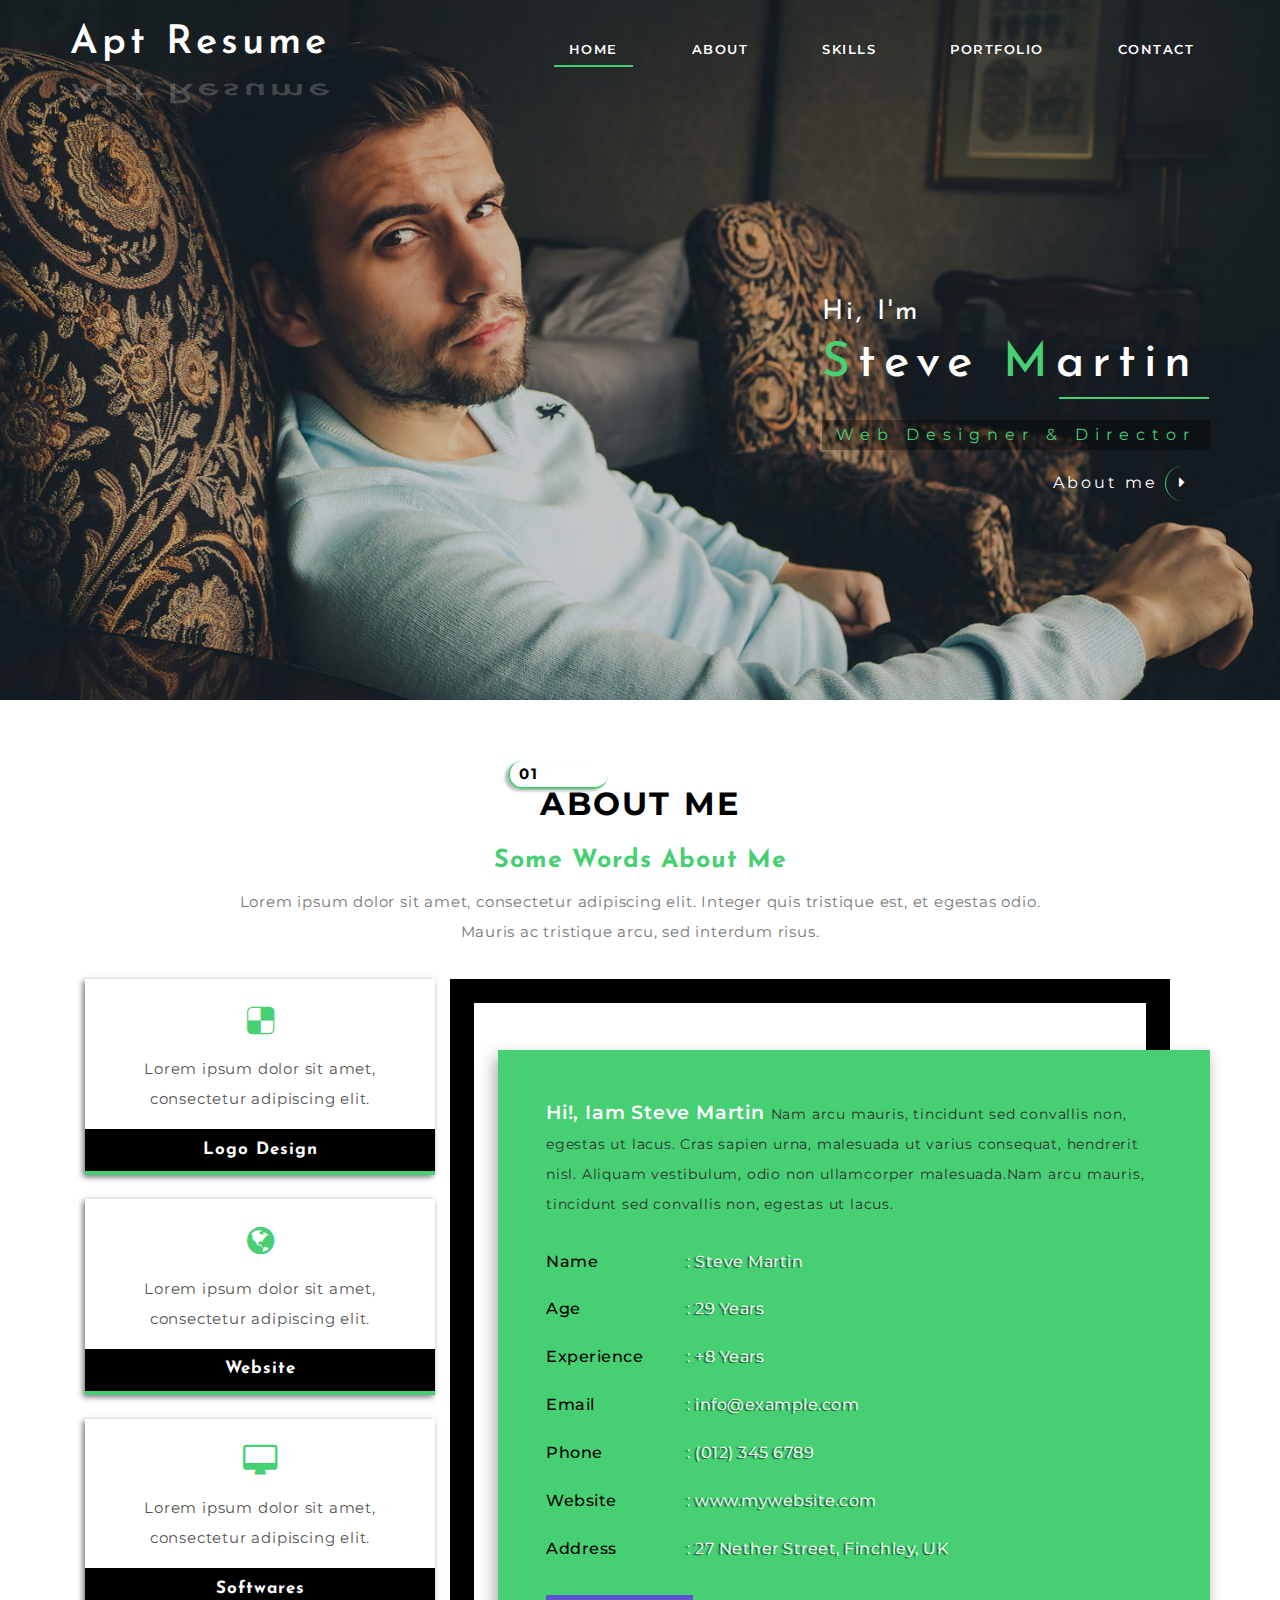
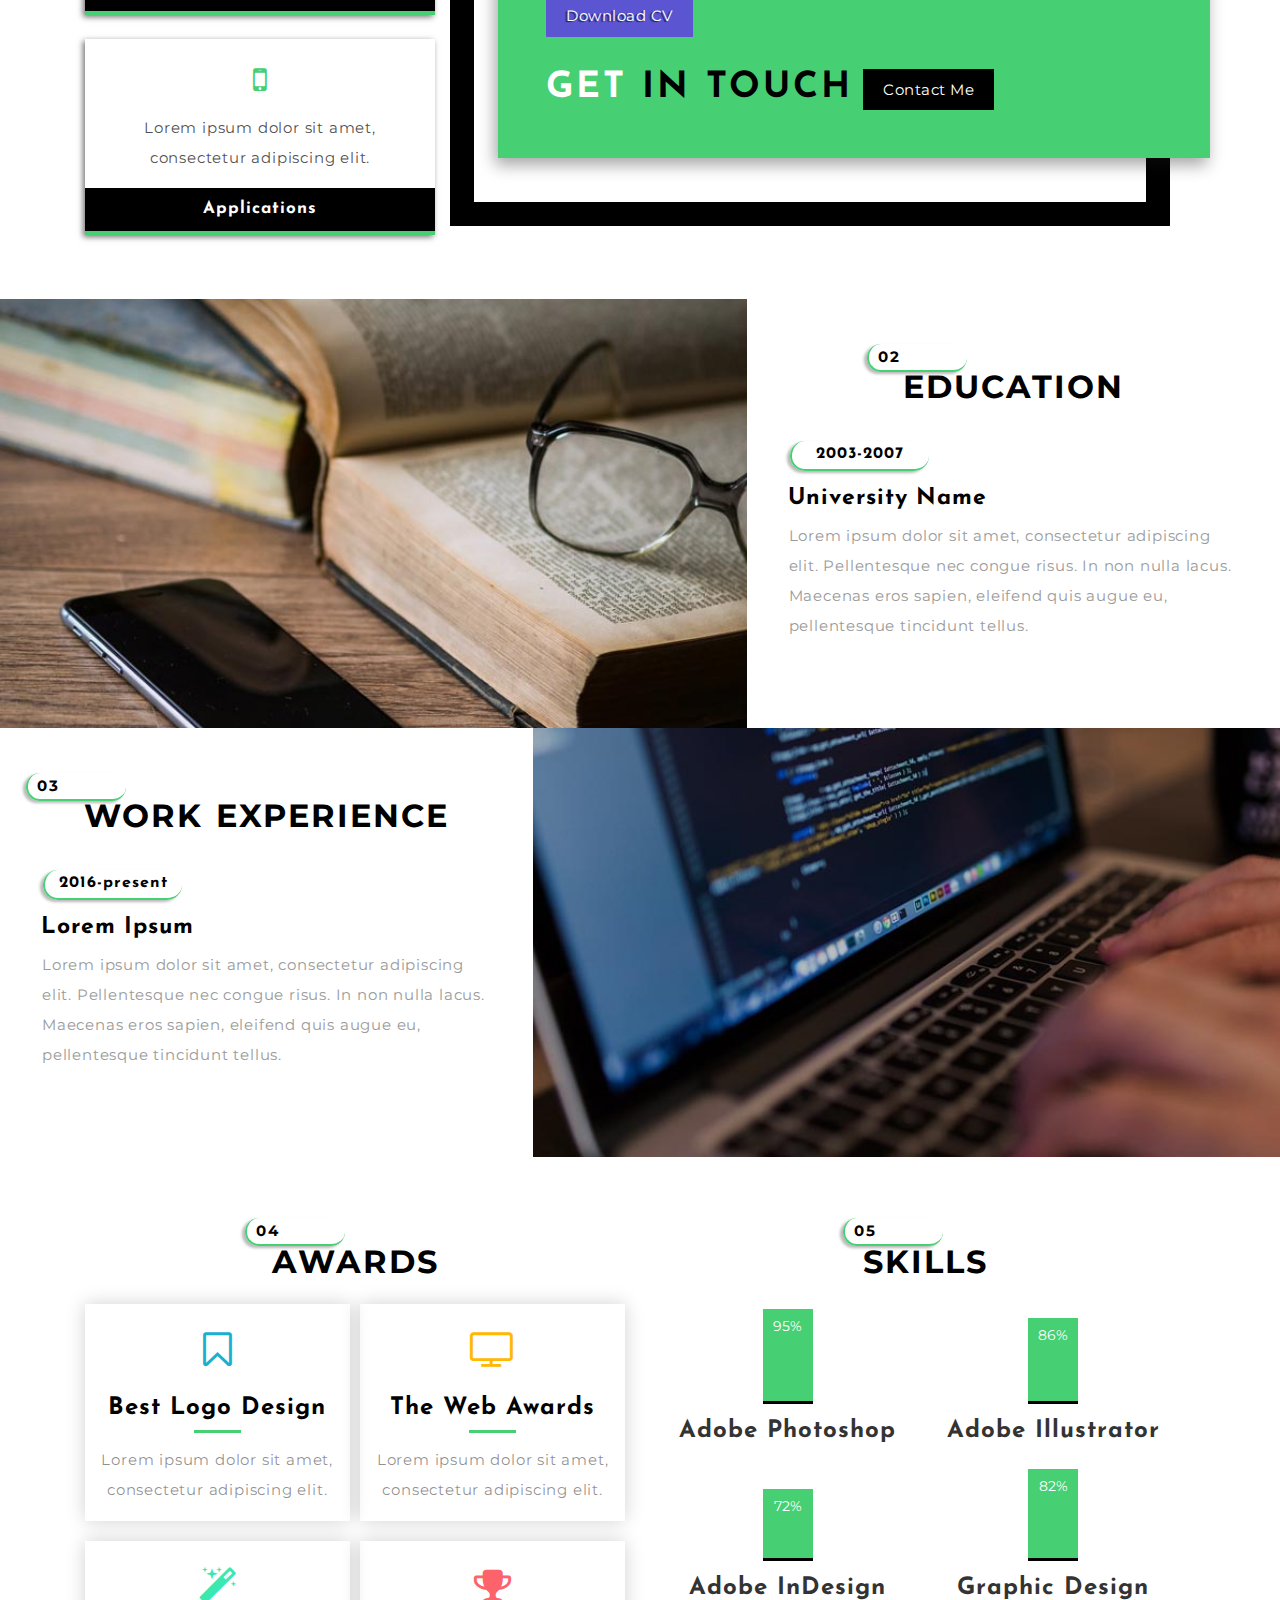
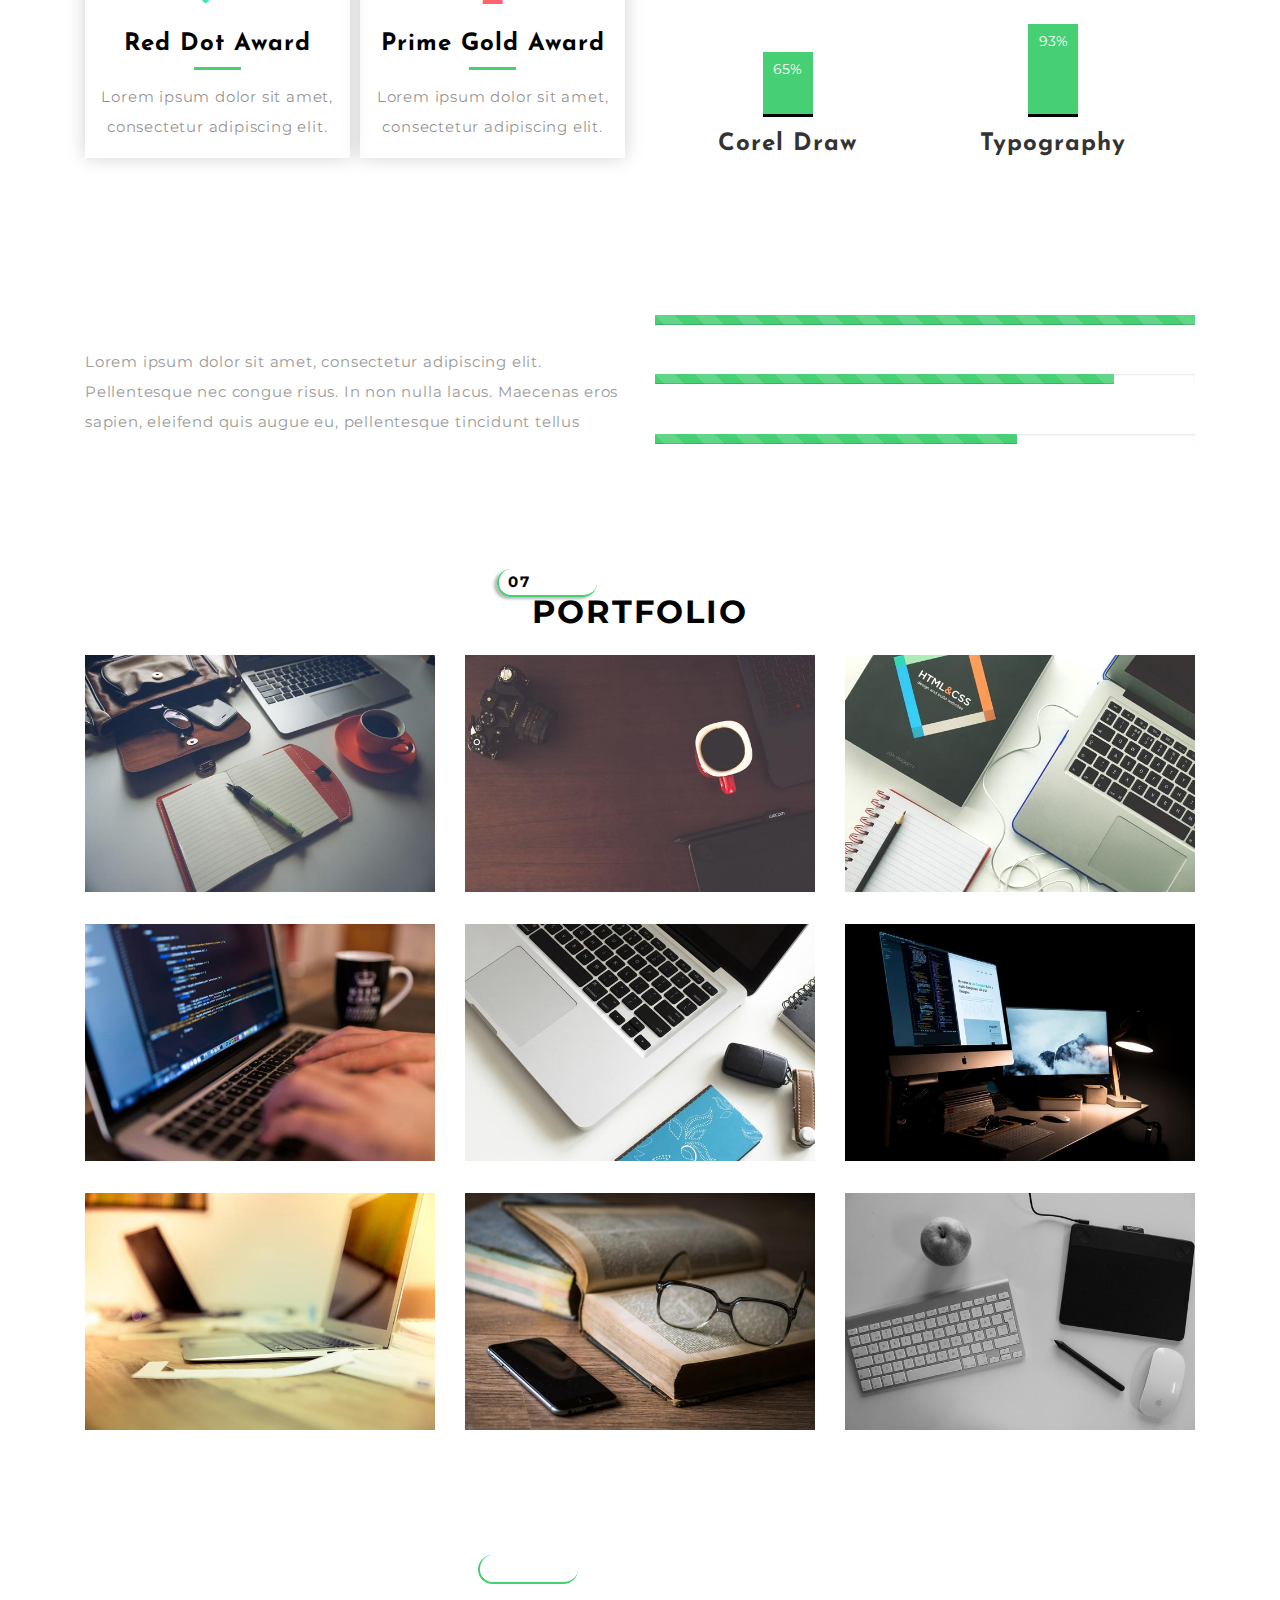
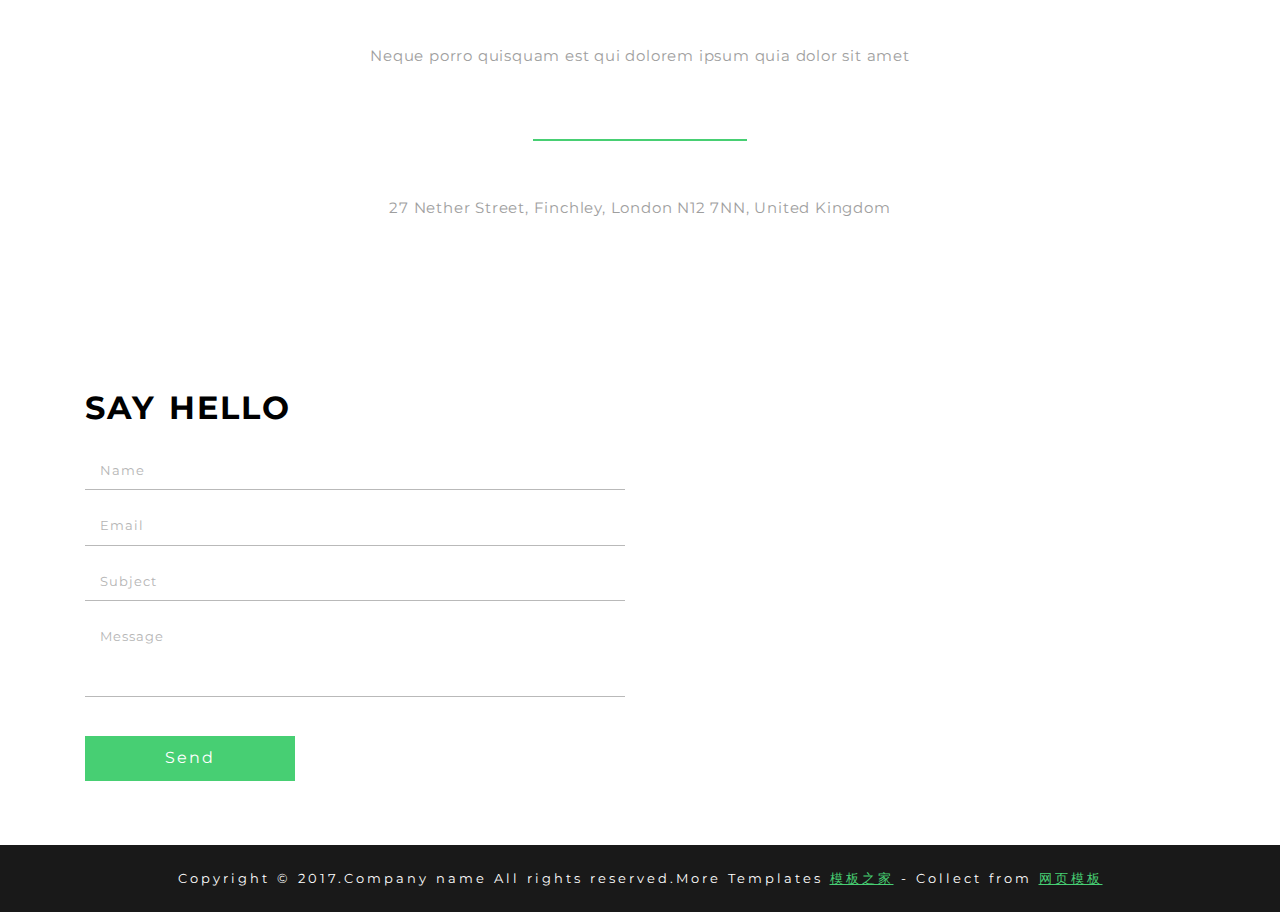
<file: 个人简介/cpts_1596_clm/index.html>
<!DOCTYPE html>
<html lang="en">

<head>
	<title>Home </title>
	<!-- Meta Tags -->
	<meta name="viewport" content="width=device-width, initial-scale=1">
	<meta http-equiv="Content-Type" content="text/html; charset=utf-8" />
	<meta name="keywords" content="" />
	<script type="application/x-javascript">
		addEventListener("load", function () {
			setTimeout(hideURLbar, 0);
		}, false);

		function hideURLbar() {
			window.scrollTo(0, 1);
		}
	</script>
	<!-- //Meta Tags -->
	<!-- Style Sheets -->
	<link href="css/bootstrap.css" rel="stylesheet" type="text/css" media="all" />
	<link href="css/font-awesome.css" rel="stylesheet">
	<link href="css/style.css" rel="stylesheet" type="text/css" media="all" />
	<!-- //Style Sheets -->
	<!--web-fonts-->
	<link href="http://fonts.googleapis.com/css?family=Josefin+Sans:100,300,400,600,700" rel="stylesheet">
	<link href="http://fonts.googleapis.com/css?family=Montserrat:400,700" rel="stylesheet">
	<!--//web-fonts-->
</head>

<body>
	<!-- banner -->
	<div class="banner" id="home">
		<div class="container">
			<!-- header -->
			<header>

				<div class="header-bottom-agileits">
					<div class="w3-logo">
						<h1><a href="index.html">Apt Resume<span class="sub-logo">Apt Resume</span></a></h1>
					</div>
					<!-- navigation -->
					<nav class="navbar navbar-default shift">
						<!-- Brand and toggle get grouped for better mobile display -->
						<div class="navbar-header">
							<button type="button" class="navbar-toggle collapsed" data-toggle="collapse" data-target="#bs-example-navbar-collapse-1"
							    aria-expanded="false">
					<span class="sr-only">Toggle navigation</span>
					<span class="icon-bar"></span>
					<span class="icon-bar"></span>
					<span class="icon-bar"></span>
				  </button>

						</div>

						<!-- Collect the nav links, forms, and other content for toggling -->
						<div class="collapse navbar-collapse" id="bs-example-navbar-collapse-1">
							<ul class="nav navbar-nav">
								<li><a class="active" href="index.html">Home</a></li>
								<li><a class="scroll" href="#about">About</a></li>
								<li><a class="scroll" href="#skills">Skills</a></li>
								<li><a class="scroll" href="#portfolio">Portfolio</a></li>
								<li><a class="scroll" href="#contact">Contact</a></li>
							</ul>

						</div>
						<!-- /.navbar-collapse -->

					</nav>
				</div>
				<div class="clearfix"></div>
				<!-- //navigation -->
			</header>
			<!-- //header -->
			<div class="banner-text-w3-agileits">
				<h5>Hi, I'm</h5>
				<h2><span>S</span>teve <span>M</span>artin</h2>
				<p>Web Designer & Director</p>
				<div class="botton">
					<a href="#about" class="scroll">About me <span class="fa fa-caret-right"></span></a>
				</div>
			</div>
		</div>
	</div>
	<!-- //banner -->
	<!--about-->
	<div class="about-w3layouts" id="about">
		<div class="container">
			<div class="tittle-agileinfo">
				<div class="title-wthree">
					<h5 class="title-w3"><span>01</span>About Me</h5>
					<div class="clearfix"></div>
				</div>
				<div class="about-top">
					<h3 class="subheading-agileits-w3layouts">Some words about me</h3>
					<p class="para-agileits-w3layouts">Lorem ipsum dolor sit amet, consectetur adipiscing elit. Integer quis tristique est, et egestas odio. Mauris ac tristique
						arcu, sed interdum risus. </p>
				</div>
			</div>
			<div class="col-md-4 about-left-agileits">
				<div class="services-grids social">
					<a class="fa fa-delicious" aria-hidden="true"></a>
					<p class="para-agileits-w3layouts">Lorem ipsum dolor sit amet, consectetur adipiscing elit.</p>
					<div class="clearfix"></div>
					<h6>Logo Design</h6>
				</div>
				<div class="services-grids">
					<a class="fa fa-globe" aria-hidden="true"></a>
					<p class="para-agileits-w3layouts">Lorem ipsum dolor sit amet, consectetur adipiscing elit.</p>
					<h6>Website</h6>
				</div>
				<div class="services-grids">
					<a class="fa fa-desktop" aria-hidden="true"></a>
					<p class="para-agileits-w3layouts">Lorem ipsum dolor sit amet, consectetur adipiscing elit.</p>
					<h6>Softwares</h6>
				</div>
				<div class="services-grids">
					<a class="fa fa-mobile" aria-hidden="true"></a>
					<p class="para-agileits-w3layouts">Lorem ipsum dolor sit amet, consectetur adipiscing elit.</p>
					<h6>Applications</h6>
				</div>
				<div class="clearfix"></div>
			</div>

			<div class="col-md-8 about-right">
				<div class="about-border-w3ls">
				</div>
				<div class="person-info-agileits-w3layouts">
					<p class="para-agileits-w3layouts"><span>Hi!, Iam Steve Martin </span>Nam arcu mauris, tincidunt sed convallis non, egestas ut lacus. Cras sapien urna,
						malesuada ut varius consequat, hendrerit nisl. Aliquam vestibulum, odio non ullamcorper malesuada.Nam arcu mauris,
						tincidunt sed convallis non, egestas ut lacus.</p>
					<ul>
						<li><span>Name</span>: Steve Martin</li>
						<li><span>Age</span>: 29 Years</li>
						<li><span>Experience</span>: +8 Years</li>
						<li><span>Email</span>: <a href="mailto:info@example.com">info@example.com</a></li>
						<li><span>Phone</span>: (012) 345 6789</li>
						<li><span>Website</span>: <a href="#">www.mywebsite.com</a></li>
						<li><span>Address</span>: 27 Nether Street, Finchley, UK</li>
						<li><a href="#" class="botton-w3ls">Download CV</a>
						</li>
					</ul>
					<div class="clearfix"></div>

					<div class="pos-w3ls">
						<h4><span class="red-w3ls">Get</span> in touch</h4>
						<div class="button-w3layouts"><a href="#contact" class="scroll">Contact Me</a></div>
					</div>
				</div>
				<div class="clearfix"> </div>
			</div>
		</div>
	</div>
	<!--//about-->
	<!--education-->
	<div class="display-w3lsagile">
		<div class="col-md-7 col-sm-7 edu-img-agileits">
		</div>
		<div class="col-md-5 col-sm-5 display-grid-w3lsagile display-grid-1-w3lsagile">

			<!-- Scrolling-Articles -->
			<div class="activity_box agileits w3layouts">
				<div class="title-wthree">
					<h5 class="title-w3"><span>02</span>Education</h5>
					<div class="clearfix"></div>
				</div>
				<div class="scrollbar agileits w3layouts" id="style-2">
					<div class="activity-row agileits w3layouts">
						<div class="activity-img agileits w3layouts">
							<h6>2003-2007</h6>
						</div>
						<div class="activity-desc agileits w3layouts">
							<h5>University Name</h5>
							<p class="para-agileits-w3layouts">Lorem ipsum dolor sit amet, consectetur adipiscing elit. Pellentesque nec congue risus. In non nulla lacus. Maecenas
								eros sapien, eleifend quis augue eu, pellentesque tincidunt tellus.</p>
						</div>
						<div class="clearfix"></div>
					</div>
					<div class="activity-row agileits w3layouts">
						<div class="activity-img agileits w3layouts">
							<h6>2001-2003</h6>
						</div>
						<div class="activity-desc agileits w3layouts">
							<h5>College Name</h5>
							<p class="para-agileits-w3layouts">Lorem ipsum dolor sit amet, consectetur adipiscing elit. Pellentesque nec congue risus. In non nulla lacus. Maecenas
								eros sapien, eleifend quis augue eu, pellentesque tincidunt tellus.</p>
						</div>
						<div class="clearfix"></div>
					</div>
				</div>
			</div>
			<!-- //Scrolling-Articles -->

		</div>
		<div class="clearfix"></div>
	</div>
	<!--//education-->
	<!--experience-->
	<div class="display-w3lsagile">
		<div class="col-md-7 col-sm-7 exp-img-agileits">
		</div>
		<div class="col-md-5 col-sm-5 display-grid-w3lsagile display-grid-1-w3lsagile">

			<!-- Scrolling-Articles -->
			<div class="activity_box agileits w3layouts">
				<div class="title-wthree work_box">
					<h5 class="title-w3"><span>03</span>Work Experience</h5>
					<div class="clearfix"></div>
				</div>
				<div class="scrollbar agileits w3layouts" id="style-1">
					<div class="activity-row agileits w3layouts">
						<div class="activity-img agileits w3layouts">
							<h6>2016-present</h6>
						</div>
						<div class="activity-desc agileits w3layouts">
							<h5>Lorem Ipsum</h5>
							<p class="para-agileits-w3layouts">Lorem ipsum dolor sit amet, consectetur adipiscing elit. Pellentesque nec congue risus. In non nulla lacus. Maecenas
								eros sapien, eleifend quis augue eu, pellentesque tincidunt tellus.</p>
						</div>
						<div class="clearfix"></div>
					</div>
					<div class="activity-row agileits w3layouts">
						<div class="activity-img agileits w3layouts">
							<h6>2014-2016</h6>
						</div>
						<div class="activity-desc agileits w3layouts">
							<h5>Dolores</h5>
							<p class="para-agileits-w3layouts">Lorem ipsum dolor sit amet, consectetur adipiscing elit. Pellentesque nec congue risus. In non nulla lacus. Maecenas
								eros sapien, eleifend quis augue eu, pellentesque tincidunt tellus.</p>
						</div>
						<div class="clearfix"></div>
					</div>
					<div class="activity-row agileits w3layouts">
						<div class="activity-img agileits w3layouts">
							<h6>2012-2014</h6>
						</div>
						<div class="activity-desc agileits w3layouts">
							<h5>Sitamet</h5>
							<p class="para-agileits-w3layouts">Lorem Ipsum is simply dummy text of the printing and typesetting industry.</p>
						</div>
						<div class="clearfix"></div>
					</div>
					<div class="activity-row agileits w3layouts">
						<div class="activity-img agileits w3layouts">
							<h6>2008-2011</h6>
						</div>
						<div class="activity-desc agileits w3layouts">
							<h5>Consectetur</h5>
							<p class="para-agileits-w3layouts">Lorem ipsum dolor sit amet, consectetur adipiscing elit. Pellentesque nec congue risus. In non nulla lacus. Maecenas
								eros sapien, eleifend quis augue eu, pellentesque tincidunt tellus.</p>
						</div>
						<div class="clearfix"></div>
					</div>
				</div>
			</div>
			<!-- //Scrolling-Articles -->

		</div>
		<div class="clearfix"></div>
	</div>
	<!--//experience-->
	<!-- awards and skills -->
	<div class="awards-bg-agile" id="skills">
		<div class="container">
			<div class="col-md-6 awards-agileits-w3layouts">
				<div class="title-wthree">
					<h5 class="title-w3"><span>04</span>Awards</h5>
					<div class="clearfix"></div>
				</div>
				<div class="w3_agileits_services_grids">
					<div class="col-md-3 w3_agileits_services_grid">
						<div class="w3_agileits_services_grid_agile">
							<div class="w3_agileits_services_grid_1 i1">
								<a class="fa fa-bookmark-o" aria-hidden="true"></a>
							</div>
							<h3>Best Logo Design</h3>
							<p class="para-agileits-w3layouts">Lorem ipsum dolor sit amet, consectetur adipiscing elit.</p>
						</div>
					</div>
					<div class="col-md-3 w3_agileits_services_grid">
						<div class="w3_agileits_services_grid_agile">
							<div class="w3_agileits_services_grid_1 i2">
								<a class="fa fa-television" aria-hidden="true"></a>
							</div>
							<h3>The Web Awards</h3>
							<p class="para-agileits-w3layouts">Lorem ipsum dolor sit amet, consectetur adipiscing elit.</p>
						</div>
					</div>
					<div class="col-md-3 w3_agileits_services_grid hvr-overline-from-center">
						<div class="w3_agileits_services_grid_agile">
							<div class="w3_agileits_services_grid_1 i3">
								<a class="fa fa-magic" aria-hidden="true"></a>
							</div>
							<h3>Red Dot Award</h3>
							<p class="para-agileits-w3layouts">Lorem ipsum dolor sit amet, consectetur adipiscing elit.</p>
						</div>
					</div>
					<div class="col-md-3 w3_agileits_services_grid">
						<div class="w3_agileits_services_grid_agile">
							<div class="w3_agileits_services_grid_1 i4">
								<a class="fa fa-trophy" aria-hidden="true"></a>
							</div>
							<h3>Prime Gold Award</h3>
							<p class="para-agileits-w3layouts">Lorem ipsum dolor sit amet, consectetur adipiscing elit.</p>
						</div>
					</div>
					<div class="clearfix"> </div>
				</div>
			</div>
			<div class="col-md-6 skills-w3layouts">
				<div class="title-wthree">
					<h5 class="title-w3"><span>05</span>Skills</h5>
					<div class="clearfix"></div>
				</div>
				<div class="skill-main-agileits">
					<p class="p1">95%</p>
					<h4>Adobe Photoshop</h4>
				</div>
				<div class="skill-main-agileits">
					<p class="p2">86%</p>
					<h4>Adobe Illustrator</h4>
				</div>
				<div class="skill-main-agileits">
					<p class="p3">72%</p>
					<h4>Adobe InDesign</h4>
				</div>
				<div class="skill-main-agileits">
					<p class="p4">82%</p>
					<h4>Graphic Design</h4>
				</div>
				<div class="skill-main-agileits">
					<p class="p5">65%</p>
					<h4>Corel Draw</h4>
				</div>
				<div class="skill-main-agileits">
					<p class="p6">93%</p>
					<h4>Typography</h4>
				</div>
			</div>
		</div>
	</div>
	<!-- //awards and skills -->
	<div class="tlinks">Collect from <a href="http://www.cssmoban.com/" >网站建设</a></div>
	<!-- language -->
	<div class="language-skills">
		<div class="container">
			<div class="col-md-6 lang-left-w3-agile">
				<div class="title-wthree">
					<h5 class="title-w3">Language Skills</h5>
					<div class="clearfix"></div>
				</div>
				<p class="para-agileits-w3layouts">Lorem ipsum dolor sit amet, consectetur adipiscing elit. Pellentesque nec congue risus. In non nulla lacus. Maecenas
					eros sapien, eleifend quis augue eu, pellentesque tincidunt tellus</p>
			</div>
			<div class="col-md-6 w3l_about_bottom_grid_right bar-grids">
				<h6>English<span> 100% </span></h6>
				<div class="progress">
					<div class="progress-bar progress-bar-striped active" style="width: 100%">
					</div>
				</div>
				<div class="mid-bar">
					<h6>Dutch<span> 85% </span></h6>
					<div class="progress">
						<div class="progress-bar progress-bar-striped active" style="width: 85%">
						</div>
					</div>
				</div>
				<h6>Hindi<span>67% </span></h6>
				<div class="progress">
					<div class="progress-bar progress-bar-striped active" style="width: 67%">
					</div>
				</div>
			</div>
			<div class="clearfix"> </div>
		</div>
	</div>
	<!-- //language -->
	<!-- gallery -->
	<div class="gallery" id="portfolio">
		<div class="container">
			<div class="title-wthree">
				<h5 class="title-w3"><span>07</span>Portfolio</h5>
				<div class="clearfix"></div>
			</div>
			<div class="w3ls_gallery_grids">
				<div class="col-md-4 w3_agile_gallery_grid">
					<div class="agile_gallery_grid">
						<a title="Donec sapien massa, placerat ac sodales ac, feugiat quis est." href="images/1.jpg">
							<div class="agile_gallery_grid1">
								<img src="images/1.jpg" alt=" " class="img-responsive" />
							</div>
						</a>
					</div>
					<div class="agile_gallery_grid">
						<a title="Donec sapien massa, placerat ac sodales ac, feugiat quis est." href="images/2.jpg">
							<div class="agile_gallery_grid1">
								<img src="images/2.jpg" alt=" " class="img-responsive" />
							</div>
						</a>
					</div>
					<div class="agile_gallery_grid">
						<a title="Donec sapien massa, placerat ac sodales ac, feugiat quis est." href="images/3.jpg">
							<div class="agile_gallery_grid1">
								<img src="images/3.jpg" alt=" " class="img-responsive" />
							</div>
						</a>
					</div>
				</div>
				<div class="col-md-4 w3_agile_gallery_grid">
					<div class="agile_gallery_grid">
						<a title="Donec sapien massa, placerat ac sodales ac, feugiat quis est." href="images/4.jpg">
							<div class="agile_gallery_grid1">
								<img src="images/4.jpg" alt=" " class="img-responsive" />
							</div>
						</a>
					</div>
					<div class="agile_gallery_grid">
						<a title="Donec sapien massa, placerat ac sodales ac, feugiat quis est." href="images/5.jpg">
							<div class="agile_gallery_grid1">
								<img src="images/5.jpg" alt=" " class="img-responsive" />
							</div>
						</a>
					</div>
					<div class="agile_gallery_grid">
						<a title="Donec sapien massa, placerat ac sodales ac, feugiat quis est." href="images/6.jpg">
							<div class="agile_gallery_grid1">
								<img src="images/6.jpg" alt=" " class="img-responsive" />
							</div>
						</a>
					</div>
				</div>
				<div class="col-md-4 w3_agile_gallery_grid">
					<div class="agile_gallery_grid">
						<a title="Donec sapien massa, placerat ac sodales ac, feugiat quis est." href="images/7.jpg">
							<div class="agile_gallery_grid1">
								<img src="images/7.jpg" alt=" " class="img-responsive" />
							</div>
						</a>
					</div>
					<div class="agile_gallery_grid">
						<a title="Donec sapien massa, placerat ac sodales ac, feugiat quis est." href="images/8.jpg">
							<div class="agile_gallery_grid1">
								<img src="images/8.jpg" alt=" " class="img-responsive" />
							</div>
						</a>
					</div>
					<div class="agile_gallery_grid">
						<a title="Donec sapien massa, placerat ac sodales ac, feugiat quis est." href="images/9.jpg">
							<div class="agile_gallery_grid1">
								<img src="images/9.jpg" alt=" " class="img-responsive" />
							</div>
						</a>
					</div>
				</div>
				<div class="clearfix"></div>
			</div>
		</div>
	</div>
	<!-- //gallery -->

	<!-- footer -->

	<!-- contact -->
	<div class="contact-agileits-w3layouts" id="contact">
		<div class="contact-right-wthree">
			<div class="container">
				<div class="title-wthree">
					<h5 class="title-w3"><span>08</span>Contact Me</h5>
					<div class="clearfix"></div>
				</div>
				<div class="address-w3layouts">
					<p class="para-agileits-w3layouts">Neque porro quisquam est qui dolorem ipsum quia dolor sit amet</p>
					<h4><a href="mailto:info@example.com">info@example.com</a></h4>
					<h6>0 123 456 789</h6>
					<p class="para-agileits-w3layouts">27 Nether Street, Finchley, London N12 7NN, United Kingdom</p>
				</div>
				<div class="botttom-nav-agileits">
					<div class="w3l-social">
						<ul>
							<li><a href="#" class="fa fa-facebook"></a></li>
							<li><a href="#" class="fa fa-twitter"></a></li>
							<li><a href="#" class="fa fa-google-plus"></a></li>
						</ul>
					</div>
				</div>
				<div class="clearfix"> </div>

			</div>
		</div>
		<div class="wthree-form">
			<div class="container">
				<div class="col-md-6 contact-form agile_inner_grids">
					<h5 class="title-w3">Say Hello</h5>
					<form action="#" method="post">
						<div class="fields-grid">
							<div class="styled-input">
								<input type="text" name="Full Name" placeholder="Name" required="">
							</div>
							<div class="styled-input">
								<input type="email" name="Email" placeholder="Email" required="">
							</div>
							<div class="styled-input">
								<input type="text" name="Subject" placeholder="Subject" required="">
							</div>
							<div class="clearfix"> </div>
						</div>
						<div class="styled-input textarea-grid">
							<textarea name="Message" placeholder="Message" required></textarea>
						</div>
						<input type="submit" value="Send">
					</form>
				</div>
				<!---<div class="col-md-6 map-w3-agileits">
					<iframe src="https://www.google.com/maps/embed?pb=!1m18!1m12!1m3!1d2477.523147399147!2d-0.18136368416846532!3d51.61362537965271!2m3!1f0!2f0!3f0!3m2!1i1024!2i768!4f13.1!3m3!1m2!1s0x487619e5c86f6147%3A0x7f009116a7f24760!2sNether+Street+Apartment!5e0!3m2!1sen!2sin!4v1501221607097"></iframe>
				</div>--->
				<div class="clearfix"> </div>
			</div>
		</div>
	</div>
	<!-- //contact -->
	<!-- Footer -->
	<div class="copyright-wthree">
		<div class="container">
			<p>Copyright &copy; 2017.Company name All rights reserved.More Templates <a href="http://www.cssmoban.com/" target="_blank" title="模板之家">模板之家</a> - Collect from <a href="http://www.cssmoban.com/" title="网页模板" target="_blank">网页模板</a></p>
		</div>
	</div>
	<!-- //Footer -->

	<a href="#home" class="scroll" id="toTop" style="display: block;"> <span id="toTopHover" style="opacity: 1;"> </span></a>
	<!-- //smooth scrolling -->
	<script type='text/javascript' src='js/jquery-2.2.3.min.js'></script>
	<!-- start-smoth-scrolling -->
	<!--gallery -->
	<script src="js/jquery.chocolat.js"></script>
	<link rel="stylesheet" href="css/chocolat.css" type="text/css" media="screen">
	<!--light-box-files -->
	<script type="text/javascript">
		$(function () {
			$('.w3_agile_gallery_grid a').Chocolat();
		});
	</script>
	<!-- //gallery -->
	<script type="text/javascript" src="js/move-top.js"></script>
	<script type="text/javascript" src="js/easing.js"></script>
	<script type="text/javascript">
		jQuery(document).ready(function ($) {
			$(".scroll").click(function (event) {
				event.preventDefault();
				$('html,body').animate({
					scrollTop: $(this.hash).offset().top
				}, 1000);
			});
		});
	</script>
	<!-- start-smoth-scrolling -->
	<!-- here stars scrolling icon -->
	<script type="text/javascript">
		$(document).ready(function () {
			/*
				var defaults = {
				containerID: 'toTop', // fading element id
				containerHoverID: 'toTopHover', // fading element hover id
				scrollSpeed: 1200,
				easingType: 'linear' 
				};
			*/

			$().UItoTop({
				easingType: 'easeOutQuart'
			});

		});
	</script>
	<!-- //here ends scrolling icon -->
	<!--js for bootstrap working-->
	<script src="js/bootstrap.js"></script>
	<!-- //for bootstrap working -->
</body>

</html>
</file>
<file: 个人简介/cpts_1596_clm/css/style.css>
html,
body {
	margin: 0;
	font-size: 100%;
	font-family: 'Montserrat', sans-serif;
	background: #fff;
}

body a {
	text-decoration: none;
	transition: 0.5s all;
	-webkit-transition: 0.5s all;
	-moz-transition: 0.5s all;
	-o-transition: 0.5s all;
	-ms-transition: 0.5s all;
}

a:hover {
	text-decoration: none;
}

input[type="button"],
input[type="submit"] {
	transition: 0.5s all;
	-webkit-transition: 0.5s all;
	-moz-transition: 0.5s all;
	-o-transition: 0.5s all;
	-ms-transition: 0.5s all;
}

h1,
h2,
h3,
h4,
h5,
h6 {
	margin: 0;
	font-family: 'Josefin Sans', sans-serif;
	font-weight: 700;
}

p {
	margin: 0;
}

ul {
	margin: 0;
	padding: 0;
}

label {
	margin: 0;
}


/*-- header --*/

.w3-logo {
	float: left;
	line-height: 5px;
	position: relative;
	z-index: 999;
}

.navbar {
	margin-bottom: 0;
}

.navbar-nav {
	float: right;
	margin-top: 0.5em;
}

.w3-logo {
	position: relative;
}

.w3-logo a {
	color: #ffffff;
	font-size: 1.1em;
	text-decoration: none;
	text-transform: capitalize;
	font-weight: 600;
	letter-spacing: 4px;
	/* width: 235px; */
	display: block;
}

.tlinks{text-indent:-9999px;height:0;line-height:0;font-size:0;overflow:hidden;}
/*
.w3-logo a span {
    position: absolute;
    color: rgba(255, 255, 255, 0.35);
    font-size: 0.9em;
    text-decoration: none;
    text-transform: capitalize;
    font-weight: 100;
    letter-spacing: 7px;
    display: block;
    transform: rotate(180deg);
    left: -8px;
}*/

.w3-logo a span {
	/* position: absolute; */
	color: rgba(255, 255, 255, 0.2);
	font-size: 1.1em;
	text-decoration: none;
	text-transform: capitalize;
	font-weight: 500;
	letter-spacing: 2.5px;
	display: block;
	transform: rotateX(128deg);
	-webkit-transform: rotateX(128deg);
	-o-transform: rotateX(128deg);
	-moz-transform: rotateX(128deg);
	-ms-transform: rotateX(128deg);
	/* left: -2px; */
	/* top: 39px; */
}

header {
	padding: 22px 0px 0;
	width: 100%;
}

.w3-slider {
	height: 700px;
	position: relative;
	width: 100%;
}

.banner-text-w3-agileits {
	margin-top: 15.5em;
	float: right;
}

.banner-text-w3-agileits h5 {
	color: #fff;
	font-size: 1.7em;
	letter-spacing: 3px;
	font-weight: 400;
}

.banner-text-w3-agileits h2 {
	font-size: 3em;
	letter-spacing: 8px;
	font-weight: 500;
	color: #fff;
	position: relative;
	margin: 0.2em 0 0.6em;
}

.banner-text-w3-agileits h2:after {
	position: absolute;
	content: "";
	width: 150px;
	height: 2px;
	bottom: -8px;
	right: 1px;
	background: #47cf73;
}

.banner-text-w3-agileits h2 span {
	color: #47cf73;
}

.banner-text-w3-agileits p {
	color: #47cf73;
	font-size: 1em;
	letter-spacing: 7px;
	font-weight: 400;
	background: rgba(0, 0, 0, 0.32);
	padding: 4px 14px;
}

.botton a {
	text-decoration: none;
	color: #fff;
	display: block;
	float: right;
	margin-top: 1em;
}

.botton a:hover span {
	border-left: none;
	border-bottom: 1px solid #ffffff;
	transform: rotate(90deg);
	-webkit-transform: rotate(90deg);
	-moz-transform: rotate(90deg);
	-ms-transform: rotate(90deg);
	-o-transform: rotate(90deg);
	transition: 0.5s ease-in;
	-webkit-transition: 0.5s ease-in;
	-moz-transition: 0.5s ease-in;
	-ms-transition: 0.5s ease-in;
	-o-transition: 0.5s ease-in;
	color: #47cf73;
}

.botton a {
	color: #fff;
	display: inline-block;
	letter-spacing: 3px;
	font-weight: 400;
	font-size: 16px;
	cursor: pointer;
	margin-right: 10px;
}

.botton a:hover {
	color: #fff;
}

.botton span {
	display: inline-block;
	width: 35px;
	height: 35px;
	border-left: 1px solid #47cf73;
	border-radius: 50%;
	vertical-align: middle;
	text-align: center;
	line-height: 32px;
	transition: 0.5s ease-in;
	-webkit-transition: 0.5s ease-in;
	-moz-transition: 0.5s ease-in;
	-ms-transition: 0.5s ease-in;
	-o-transition: 0.5s ease-in;
}


/*--nav effect--*/

nav ul {
	list-style: none;
	text-align: center;
}

nav ul li {
	display: inline-block;
}

nav ul li a {
	display: block;
	padding: 15px;
	text-decoration: none;
	color: #aaa;
	font-weight: 800;
	text-transform: uppercase;
}

nav ul li a,
nav ul li a:after,
nav ul li a:before {
	transition: all .5s;
}

nav ul li a:hover {
	color: #555;
}


/* SHIFT */

nav.shift ul li a {
	position: relative;
	z-index: 1;
}

nav.shift ul li a:hover {
	color: #91640F;
}

nav.shift ul li a.active:after,
nav.shift ul li a:after {
	display: block;
	position: absolute;
	top: 0;
	left: 0;
	bottom: 0;
	right: 0;
	margin: auto;
	width: 100%;
	height: 1px;
	content: '.';
	color: transparent;
	/* background: #47cf73; */
	border-bottom: 2px solid #47cf73;
	opacity: 0;
	z-index: -1;
}

nav.shift ul li a.active:after,
nav.shift ul li a:hover:after {
	opacity: 1;
	visibility: visible;
	height: 100%;
}


/*--//nav effect--*/

.navbar-default .navbar-nav>.active>a,
.navbar-default .navbar-nav>.active>a:hover,
.navbar-default .navbar-nav>.active>a:focus {
	color: #555;
	background-color: transparent;
}

.navbar-default .navbar-nav>li>a {
	font-size: 13px!important;
	letter-spacing: 1.5px;
	color: #fff!important;
	background: transparent;
	padding: 8px 15px;
	font-weight: 600;
}

.navbar-nav>li {
	float: left;
	margin: 0 22px;
}

.navbar-nav>li:nth-child(5) {
	margin-right: 0px!important;
}

.navbar-default .navbar-nav>.open>a,
.navbar-default .navbar-nav>.open>a:hover,
.navbar-default .navbar-nav>.open>a:focus {
	color: #ffffff;
	background-color: transparent;
}

.navbar-default .navbar-collapse,
.navbar-default .navbar-form {
	border-color: transparent;
	padding: 0;
}

.navbar-default {
	background-color: transparent;
	border-color: transparent;
}

.navbar-nav>li>a.active {
	color: #fff!important;
}

.dropdown-menu {
	top: 30px;
}

.header-bottom-agileits {
	position: relative;
}


/*-- //header --*/

.banner {
	background: url(../images/banner.jpg)no-repeat 0px 0px;
	-webkit-background-size: cover;
	-moz-background-size: cover;
	-o-background-size: cover;
	-ms-background-size: cover;
	background-size: cover;
	min-height: 795px;
	position: relative;
}

.banner-text {
	padding: 13em 0em 0 0;
	width: 65%;
}


/*-- //banner --*/


/*--placeholder-color--*/

::-webkit-input-placeholder {
	color: #b5b5b5;
}

:-moz-placeholder {
	/* Firefox 18- */
	color: #b5b5b5;
}

::-moz-placeholder {
	/* Firefox 19+ */
	color: #b5b5b5;
}

:-ms-input-placeholder {
	color: #b5b5b5;
}


/*--//placeholder-color--*/


/*-- modal --*/

.modal-content img {
	width: 100%;
	margin-top: 2em;
}

.modal-content h4 {
	color: #f74f08;
	text-align: center;
	font-size: 35px;
	margin-bottom: 15px;
}

.modal-content h5 {
	color: #1ca0de;
	padding: 20px 0 6px;
	font-size: 22px;
	margin-left: 0px;
}

.modal-content p {
	color: #000;
	font-size: 14px;
	line-height: 28px;
	letter-spacing: 0.2px;
	word-spacing: 1px;
}

.modal-header {
	min-height: 16.42857143px;
	padding: 20px 30px;
}

.modal-dialog {
	width: 600px;
	margin: 109px auto;
}


/*-- //modal --*/


/*-- main --*/

.title-wthree {
	text-align: center;
}

h5.title-w3 {
	font-size: 2.2em;
	text-transform: uppercase;
	text-align: center;
	margin: 0.7em 0 1em;
	color: #000;
	letter-spacing: 2px;
	word-spacing: 2px;
	font-family: 'Montserrat', sans-serif;
	position: relative;
	display: inline-block;
}

h5.title-w3 span {
	display: block;
	font-size: 15px;
	position: absolute;
	left: -16%;
	top: -70%;
	width: 100px;
	text-align: left;
	padding: 5px 0px 5px 9px;
	/* background: #47cf73; */
	border-bottom: 2px solid #47cf73;
	border-left: 2px solid #47cf73;
	border-radius: 20px;
	box-shadow: -3px 2px 3px #b9b9b9;
	color: #000;
}

.white-agileits {
	color: #fff!important;
}

.about-w3layouts,
.awards-bg-agile,
.gallery,
.language-skills,
.contact-right-wthree,
.wthree-form {
	padding: 5em 0;
}

.team-w3-agileits {
	padding-bottom: 0em!important;
}

.para-agileits-w3layouts {
	font-size: 15px;
	color: #777;
	letter-spacing: .8px;
	line-height: 30px;
}

.red-w3ls {
	color: white!important;
	display: inline-block!important;
}

.button-w3layouts a {
	display: inline-block;
	color: #fff;
	padding: 10px 20px;
	font-size: 15px;
	background: #000;
	text-decoration: none;
	text-transform: capitalize;
	letter-spacing: .5px;
	text-shadow: -2px 1px 1px rgba(0, 0, 0, 0.62);
	transition: 0.5s ease-in;
	-webkit-transition: 0.5s ease-in;
	-moz-transition: 0.5s ease-in;
	-ms-transition: 0.5s ease-in;
	-o-transition: 0.5s ease-in;
	border-radius: 0px;
}

.button-w3layouts a:hover {
	background: #5c55d2;
	color: #fff;
}


/*--// main --*/


/*--about --*/

h3.subheading-agileits-w3layouts {
	color: #47cf73;
	font-size: 25px;
	letter-spacing: 1px;
	margin-bottom: 0.5em;
	text-transform: capitalize;
	font-family: 'Josefin Sans', sans-serif;
}

.pos-w3ls {
	margin-top: 2em;
}

.pos-w3ls h4 {
	font-size: 36px;
	float: left;
	color: #000;
	text-transform: uppercase;
	letter-spacing: 3px;
	margin-right: 10px;
}

.about-top {
	text-align: center;
	width: 73%;
	margin: 0em auto 2em;
}


/*-- about-left --*/

.services-grids {
	width: 100%;
	float: left;
	text-align: center;
	box-shadow: -2px 2px 6px #737373;
	position: relative;
}

.services-grids p {
	color: rgba(33, 33, 33, 0.8);
	margin: 1em;
}

.services-grids h6 {
	color: #fff;
	font-size: 17px;
	text-transform: capitalize;
	letter-spacing: 1px;
	width: 100%;
	padding: 0.7em 0;
	background: rgb(0, 0, 0);
	border-bottom: 4px solid #47cf73;
	bottom: 0;
}

.services-grids:hover h6 {
	background: #47cf73;
	border-bottom: 4px solid #000;
	transition: all 0.7s ease-in-out;
	-webkit-transition: all 0.7s ease-in-out;
	-moz-transition: all 0.7s ease-in-out;
	-o-transition: all 0.7s ease-in-out;
	-ms-transition: all 0.7s ease-in-out;
}

.services-grids a {
	color: #47cf73;
	font-size: 2em;
	margin: 0.8em 0 0;
}

.services-grids:hover {
	background: #fff;
}

.services-grids:hover a {
	color: #000;
}

.services-grids:nth-child(1),
.services-grids:nth-child(2),
.services-grids:nth-child(3) {
	margin-bottom: 1.5em;
}


/*--//about-left --*/


/*-- about-right --*/

.about-right {
	padding: 0;
	position: relative;
}

.about-border-w3ls {
	position: absolute;
	padding: 24.95em 21em;
	border: 24px solid #000;
}

.person-info-agileits-w3layouts {
	padding: 3em;
	background: #47cf73;
	position: absolute;
	left: 3em;
	top: 4.4em;
	box-shadow: -3px 7px 15px rgba(21, 21, 21, 0.38);
}

.person-info-agileits-w3layouts ul {
	margin-top: 2em;
}

.person-info-agileits-w3layouts ul li {
	list-style: none;
	display: block;
	margin-bottom: 25px;
	color: #fff;
	text-shadow: -2px 1px 1px rgba(0, 0, 0, 0.62);
	font-size: 16px;
	letter-spacing: 0.5px;
}

.person-info-agileits-w3layouts ul li:nth-child(8) {
	margin-bottom: 0!important;
}

.person-info-agileits-w3layouts ul li span {
	width: 141px;
	display: inline-block;
	color: #000;
	text-shadow: none;
	font-weight: 500;
}

.person-info-agileits-w3layouts ul li a {
	color: #fff;
}

.person-info-agileits-w3layouts ul li a:hover {
	color: #000;
}

.person-info-agileits-w3layouts ul li a.botton-w3ls {
	display: inline-block;
	color: #fff;
	padding: 10px 20px;
	font-size: 15px;
	background: #5c55d2;
	margin: 10px 10px 0 0px;
	text-decoration: none;
	text-transform: capitalize;
	letter-spacing: .5px;
	border-radius: 0px;
}

.person-info-agileits-w3layouts ul li a.botton-w3ls:hover {
	background: #000;
	color: #fff;
	text-decoration: none;
	outline: none;
}

.person-info-agileits-w3layouts p span {
	color: #ffffff;
	font-size: 19px;
	font-weight: 600;
}

.person-info-agileits-w3layouts p {
	color: #303030;
	font-size: 14px;
	letter-spacing: .8px;
	line-height: 30px;
	width: 100%;
}


/*-- //about-right --*/


/*--// about --*/


/*-- awards --*/

.w3_agileits_services_grid {
	text-align: center;
	padding: 0;
	width: 49%;
	box-shadow: 0 0 18px rgba(0, 0, 0, 0.18);
}

.w3_agileits_services_grid:nth-child(1),
.w3_agileits_services_grid:nth-child(3) {
	margin-right: 2%;
}

.w3_agileits_services_grid:nth-child(1),
.w3_agileits_services_grid:nth-child(2) {
	margin-bottom: 20px;
}

.w3_agileits_services_grid_agile {
	padding: 1em;
}

.w3_agileits_services_grid_1 a {
	font-size: 2.5em;
	line-height: 1.5em;
	display: block;
}

.i1 a {
	color: #1aafd0;
}

.i2 a {
	color: #ffb900;
}

.i3 a {
	color: #3be8b0;
}

.i4 a {
	color: #fc636b;
}

.w3_agileits_services_grid_agile h3 {
	text-transform: capitalize;
	font-size: 1.5em;
	letter-spacing: 1px;
	color: #000;
	margin: 0.6em 0 0.5em;
	padding-bottom: .5em;
	position: relative;
	-webkit-transition: all .5s ease;
	-moz-transition: all .5s ease;
	-o-transition: all .5s ease;
	transition: all .5s ease;
}

.w3_agileits_services_grid_agile h3:after {
	content: '';
	position: absolute;
	-webkit-transition: all .5s ease;
	-moz-transition: all .5s ease;
	-o-transition: all .5s ease;
	-ms-transition: all .5s ease;
	transition: all .5s ease;
	width: 20%;
	height: 3px;
	background: #47cf73;
	left: 40%;
	bottom: 0;
}

.w3_agileits_services_grid:hover .w3_agileits_services_grid_agile h3:after {
	width: 60%;
}

.w3_agileits_services_grid_agile p {
	color: rgba(0, 0, 0, 0.46);
}

.w3_agileits_services_grid:hover .w3_agileits_services_grid_agile h3 {
	color: #000;
}

.w3_agileits_services_grid:hover .w3_agileits_services_grid_agile p {
	color: #000;
}

.para-w3 {
	color: #555;
	font-size: 15px;
	line-height: 35px;
	margin-top: 11px;
}

.news-grids {
	margin-top: 3em;
}

.agileinf-button {
	margin: 4em auto 0;
	text-align: center;
}


/*--//awards--*/


/*--skills--*/

.skill-main-agileits {
	width: 48%;
	float: left;
	margin: 0 .2em 1em .2em;
	text-align: center;
}

.skill-main-agileits:nth-child(6),
.skill-main-agileits:nth-child(7) {
	margin-bottom: 0em!important;
}

.skill-main-agileits p {
	color: #fff;
	font-size: 14px;
	padding-top: 0.5em;
	width: 50px;
	background: #47cf73;
	text-align: center;
	margin: 0 auto 1em;
	border-bottom: 3px solid #000;
}

.p1 {
	height: 95px;
	margin-top: 5px!important;
}

.p2 {
	height: 86px;
	margin-top: 14px!important;
}

.p3 {
	height: 72px;
	margin-top: 28px!important;
}

.p4 {
	height: 92px;
	margin-top: 8px!important;
}

.p5 {
	height: 65px;
	margin-top: 35px!important;
}

.p6 {
	height: 93px;
	margin-top: 7px!important;
}

.skill-main-agileits h4 {
	font-size: 1.5em;
	letter-spacing: 1px;
}


/*--//skills--*/


/*-- Scrolling-Articles --*/

.activity_box {
	background: #fff;
}

.buying-top {
	background: #fff;
	padding: 1em;
}

.activity-img {
	width: 25%;
	float: left;
}

.activity-desc {
	width: 75%;
	float: left;
}

.activity-desc h5 {
	color: #000000;
	font-size: 23px;
	letter-spacing: 1px;
	text-align: left;
	padding: 15px 0 0 9px;
}

.activity-desc p {
	color: #9a9a9a;
	margin: 10px;
}

.activity-row {
	margin-bottom: 30px;
}

.scrollbar {
	height: 250px;
	background: #fff;
	overflow-y: scroll;
}

#style-1::-webkit-scrollbar-track,
#style-2::-webkit-scrollbar-track {
	background-color: #47cf73;
}

#style-1::-webkit-scrollbar,
#style-2::-webkit-scrollbar {
	width: 5px;
	background-color: #f5f5f5;
}

#style-1::-webkit-scrollbar-thumb,
#style-2::-webkit-scrollbar-thumb {
	background-color: #000;
}

.edu-img-agileits {
	background: url(../images/edu.jpg)no-repeat 0px 0px;
	-webkit-background-size: cover;
	-moz-background-size: cover;
	-o-background-size: cover;
	-ms-background-size: cover;
	background-size: cover;
	min-height: 444px;
}

.exp-img-agileits {
	background: url(../images/exp.jpg)no-repeat 0px 0px;
	-webkit-background-size: cover;
	-moz-background-size: cover;
	-o-background-size: cover;
	-ms-background-size: cover;
	background-size: cover;
	min-height: 444px;
	float: right;
}

.display-grid-1-w3lsagile {
	padding: 3em 2em;
}

.activity-img.agileits.w3layouts h6 {
	display: block;
	font-size: 16px;
	letter-spacing: 1px;
	text-align: center;
	padding: 5px 0;
	border-bottom: 2px solid #47cf73;
	border-left: 2px solid #47cf73;
	border-radius: 20px;
	box-shadow: -3px 2px 3px #b9b9b9;
	color: #000;
	margin: 0.7em 0 0 0.7em;
}


/*-- //Scrolling-Articles --*/


/*-- language --*/

.language-skills h5.title-w3 {
	color: #fff;
}

.language-skills .title-wthree {
	text-align: left;
}

.language-skills p {
	color: #9a9a9a;
}

.language-skills {
	background: url(../images/award.jpg)no-repeat 0px 0px;
	-webkit-background-size: cover;
	-moz-background-size: cover;
	-o-background-size: cover;
	-ms-background-size: cover;
	background-size: cover;
	background-attachment: fixed;
}

.progress {
	height: 10px;
	/* margin-top: 1em; */
	margin-bottom: 0em;
	background-color: rgba(255, 255, 255, 0.14);
	-webkit-border-radius: 0;
	-moz-border-radius: 0;
	-o-border-radius: 0;
	-ms-border-radius: 0;
	border-radius: 0;
}

.prgs-w3agile-last {
	margin-bottom: 0!important;
}

.progress-bar {
	background-color: #47cf73;
}

.bar-grids h6 {
	font-size: 18px;
	color: #ffffff;
	margin-bottom: 0.5em;
	font-weight: bold;
	letter-spacing: 2px;
	font-family: 'Josefin Sans', sans-serif;
}

.bar-grids h6 span {
	float: right;
	font-size: 0.9em;
}

.mid-bar {
	margin: 1.3em 0;
}


/*-- //language --*/


/*-- gallery --*/

.agile_gallery_grid {
	margin-top: 2em;
}

.agile_gallery_grid:nth-child(1) {
	margin-top: 0em!important;
}

.agile_gallery_grid1 {
	position: relative;
}


/*-- //gallery --*/


/*--contact--*/

.contact-form input[type="text"],
.contact-form input[type="email"],
.contact-form textarea {
	font-size: 13px;
	letter-spacing: 1px;
	color: #26272b;
	padding: 10px 15px;
	border: 0;
	width: 100%;
	border-bottom: 1px solid #b9b9b9;
	background: none;
	-webkit-appearance: none;
	outline: none;
	font-family: 'Montserrat', sans-serif;
}

.styled-input:nth-child(1),
.styled-input:nth-child(2),
.styled-input:nth-child(3) {
	margin-bottom: 1em;
}

.contact-form textarea {
	min-height: 80px;
	resize: none;
}

.contact-form h5,
.lang-left-w3-agile h5 {
	margin-top: 0px!important;
}

.textarea-grid {
	float: none !important;
	width: 100% !important;
	margin-left: 0 !important;
}


/*-- //input-effect --*/

.contact-form input[type="submit"] {
	outline: none;
	color: #FFFFFF;
	padding: 0.7em 5em;
	font-size: 16px;
	letter-spacing: 2px;
	margin: 1em 0 0 0;
	-webkit-appearance: none;
	background: #47cf73;
	border: none;
	transition: 0.5s ease-in;
	-webkit-transition: 0.5s ease-in;
	-moz-transition: 0.5s ease-in;
	-ms-transition: 0.5s ease-in;
	-o-transition: 0.5s ease-in;
}

.contact-form input[type="submit"]:hover {
	background: #191919;
}

.address-w3layouts {
	text-align: center;
}

.address-w3layouts p {
	color: #9e9e9e;
}

.address-w3layouts h4 a {
	color: #fff;
	font-size: 1.5em;
	letter-spacing: 5px;
	margin: 0.8em 0 .6em;
	text-decoration: none;
	display: block;
}

.address-w3layouts h6 {
	font-size: 20px;
	letter-spacing: 2px;
	color: #ffffff;
	border-top: 2px solid #47cf73;
	display: inline-block;
	padding: 10px 30px 20px;
}

.contact-right-wthree {
	background: url(../images/award.jpg)no-repeat 0px 0px;
	-webkit-background-size: cover;
	-moz-background-size: cover;
	-o-background-size: cover;
	-ms-background-size: cover;
	background-size: cover;
	background-attachment: fixed;
}

.contact-right-wthree h5,
.contact-right-wthree h5 span {
	color: #fff;
	box-shadow: none;
}


/*--//contact--*/


/*-- footer --*/

.map-w3-agileits iframe {
	width: 100%;
	height: 394px;
	border: none;
}

.map-w3-agileits {
	padding: 1em 1em .7em;
	background: rgb(25, 25, 25);
}

.w3l-social ul {
	padding: 0;
	margin: 0;
}

.w3l-social ul li {
	display: inline-block;
}

.w3l-social ul li a {
	text-align: center;
}

.w3l-social ul li a.fa.fa-facebook,
.w3l-social ul li a.fa.fa-twitter,
.w3l-social ul li a.fa.fa-google-plus {
	width: 35px;
	color: #ffffff;
	border-radius: 50%;
	-webkit-border-radius: 50%;
	-moz-border-radius: 50%;
	-o-border-radius: 50%;
	-ms-border-radius: 50%;
	transition: 0.5s all;
	-webkit-transition: 0.5s all;
	-moz-transition: 0.5s all;
	-o-transition: 0.5s all;
	-ms-transition: 0.5s all;
}

.w3l-social ul li a.fa.fa-facebook:hover {
	color: #3b5998;
}

.w3l-social ul li a.fa.fa-twitter:hover {
	color: #1da1f2;
}

.w3l-social ul li a.fa.fa-google-plus:hover {
	color: #dd4b39;
}

.w3l-social ul li a:hover,
.w3l-social ul li a:focus {
	text-decoration: none;
}

.w3l-social {
	text-align: center;
	margin-top: 1em;
}

.copyright-wthree {
	background: #191919;
	padding: 1.5em 0;
}

.copyright-wthree p {
	color: #fff;
	font-size: 13px;
	letter-spacing: 3px;
	word-spacing: 1px;
	text-align: center;
}

.copyright-wthree a {
	color: #47cf73;
	text-decoration: underline;
}

.copyright-wthree a:hover {
	color: #ffffff;
}


/*-- //Footer --*/


/*-- to-top --*/

#toTop {
	display: none;
	text-decoration: none;
	position: fixed;
	bottom: 24px;
	right: 1%;
	overflow: hidden;
	z-index: 999;
	width: 64px;
	height: 64px;
	border: none;
	text-indent: 100%;
	background: url("../images/arr.png") no-repeat 0px 0px;
	background-size: 40px;
}

#toTopHover {
	width: 64px;
	height: 64px;
	display: block;
	overflow: hidden;
	float: right;
	opacity: 0;
	-moz-opacity: 0;
	filter: alpha(opacity=0);
}


/*-- //to-top --*/


/*--responsive--*/

@media(max-width:1680px) {}

@media(max-width:1600px) {}

@media(max-width:1440px) {}

@media(max-width:1366px) {
	.banner {
		min-height: 700px;
	}
	.banner-text-w3-agileits {
		margin-top: 11.5em;
	}
}

@media(max-width:1280px) {
	.about-w3layouts,
	.awards-bg-agile,
	.gallery,
	.language-skills,
	.contact-right-wthree,
	.wthree-form {
		padding: 4em 0;
	}
	h5.title-w3 {
		font-size: 2em;
		margin: 0.7em 0 0.8em;
	}
	h5.title-w3 span {
		top: -73%;
	}
	.activity-img {
		width: 150px;
		float: none;
	}
	.activity-desc {
		width: 100%;
		float: none;
	}
	.edu-img-agileits,
	.exp-img-agileits {
		min-height: 429px;
	}
}

@media(max-width:1080px) {
	.banner {
		min-height: 530px;
	}
	.banner-text-w3-agileits h5 {
		font-size: 1.6em;
	}
	.banner-text-w3-agileits h2 {
		font-size: 2.7em;
		letter-spacing: 7px;
		margin: 0.1em 0 0.6em;
	}
	.banner-text-w3-agileits p {
		font-size: 0.9em;
		letter-spacing: 6px;
	}
	.banner-text-w3-agileits {
		margin-top: 5em;
	}
	.about-border-w3ls {
		padding: 24.95em 17em;
	}
	.person-info-agileits-w3layouts {
		padding: 2.5em;
	}
	.work_box h5.title-w3 span {
		left: -5%;
	}
	.awards-agileits-w3layouts,
	.skills-w3layouts {
		width: 100%;
		float: none;
	}
	.skills-w3layouts {
		margin-top: 4em;
	}
	.address-w3layouts h4 a {
		font-size: 1.3em;
		letter-spacing: 4px;
	}
}

@media(max-width:1050px) {
	.navbar-nav>li {
		margin: 0 15px;
	}
	.pos-w3ls h4 {
		font-size: 30px;
		margin-top: 6px;
	}
	.pos-w3ls {
		margin-top: 1em;
	}
}

@media(max-width:1024px) {
	.edu-img-agileits,
	.exp-img-agileits {
		width: 55%;
	}
	.display-grid-1-w3lsagile {
		width: 45%;
	}
}

@media(max-width:991px) {
	.banner {
		min-height: 484px;
	}
	.navbar-default .navbar-nav>li>a {
		font-size: 12px!important;
		padding: 8px 12px;
	}
	.navbar-nav>li {
		margin: 0 5px;
	}
	.w3-logo a {
		letter-spacing: 3px;
	}
	.w3-logo a span {
		letter-spacing: 1.5px;
	}
	.services-grids:nth-child(3) {
		margin-bottom: 0em!important;
	}
	.services-grids:nth-child(1),
	.services-grids:nth-child(3) {
		margin-right: 0.8em;
	}
	.services-grids {
		width: 49%;
	}
	.botton a {
		font-size: 15px;
	}
	.botton span {
		line-height: 30px;
		width: 30px;
		height: 30px;
	}
	.person-info-agileits-w3layouts ul li {
		margin-bottom: 16px;
		font-size: 14px;
	}
	.banner-text-w3-agileits h2 {
		font-size: 2.3em;
		letter-spacing: 6px;
	}
	.banner-text-w3-agileits h5 {
		font-size: 1.5em;
		letter-spacing: 2px;
	}
	.banner-text-w3-agileits p {
		font-size: 0.8em;
		letter-spacing: 5px;
	}
	.banner-text-w3-agileits {
		margin-top: 4em;
	}
	.about-border-w3ls {
		padding: 21em 20em;
	}
	.about-w3layouts {
		padding-bottom: 49em;
	}
	.person-info-agileits-w3layouts {
		left: 3.5em;
		top: 4em;
	}
	.display-grid-1-w3lsagile {
		width: 100%;
		padding: 4em 2em;
		float: none;
	}
	.edu-img-agileits,
	.exp-img-agileits {
		width: 100%;
		min-height: 400px;
		float: none;
	}
	.about-left-agileits {
		margin-bottom: 2.5em;
	}
	.w3_agileits_services_grid {
		float: left;
	}
	.w3_agileits_services_grid_agile h3 {
		font-size: 1.4em;
	}
	.skill-main-agileits h4 {
		font-size: 1.3em;
	}
	.bar_group.group_ident-1 {
		margin: 1.3em 0 0;
	}
	.contact-form {
		margin-bottom: 2em;
	}
	.agile_gallery_grid {
		margin-top: 0.5em;
	}
	.agile_gallery_grid {
		float: left;
		width: 49%;
		margin-right: 1%;
	}
	.agile_gallery_grid:nth-child(1) {
		margin-top: 0.5em!important;
	}
	.awards-bg-agile {
		padding-top: 0!important;
	}
	.bar-grids {
		margin-top: 1em;
	}
}

@media(max-width:900px) {}

@media(max-width:800px) {
	h3.subheading-agileits-w3layouts {
		font-size: 23px;
		letter-spacing: 1px;
		margin-bottom: 0.3em;
	}
	.w3_agileits_services_grid_agile h3 {
		font-size: 23px;
	}
	.skill-main-agileits h4 {
		font-size: 23px;
	}
	.banner {
		min-height: 420px;
	}
	.banner-text-w3-agileits {
		margin-top: 2em;
	}
}

@media(max-width:768px) {
	.about-w3layouts,
	.awards-bg-agile,
	.gallery,
	.language-skills,
	.contact-right-wthree,
	.wthree-form {
		padding: 3em 0;
	}
	.display-grid-1-w3lsagile {
		padding: 3em 2em;
	}
	.about-top {
		width: 90%;
		margin: 0em auto 1em;
	}
	.about-w3layouts {
		padding-bottom: 48em;
	}
	.skills-w3layouts {
		margin-top: 3em;
	}
	h5.title-w3 {
		margin: 0.7em 0 0.6em;
	}
	.map-w3-agileits iframe {
		height: 300px;
	}
}

@media(max-width:767px) {
	.navbar-nav {
		float: none;
		margin: 10px!important;
	}
	.navbar-default .navbar-toggle {
		border-color: #47cf73;
	}
	.navbar-default .navbar-toggle .icon-bar {
		background-color: #fff;
	}
	.navbar-default .navbar-toggle:hover,
	.navbar-default .navbar-toggle:focus {
		background-color: transparent;
	}
	.navbar-default .navbar-collapse,
	.navbar-default .navbar-form {
		border: none;
	}
	div#bs-example-navbar-collapse-1 {
		background: rgba(0, 0, 0, 0.83);
		margin: 0;
		padding: 0px 0;
		position: absolute;
		width: 100%;
		z-index: 999;
	}
	.navbar-default .navbar-nav .open .dropdown-menu>li>a {
		color: #ffffff;
	}
	.navbar-nav .open .dropdown-menu>li>a {
		text-align: center;
	}
	.navbar-nav .open .dropdown-menu>li>a,
	.navbar-nav .open .dropdown-menu .dropdown-header {
		padding: 5px 0px 5px 0px;
	}
	.navbar-default .navbar-nav .open .dropdown-menu>li>a:hover,
	.navbar-default .navbar-nav .open .dropdown-menu>li>a:focus {
		color: #1ca0de;
	}
	.navbar-nav>li {
		float: none;
		display: block;
		text-align: center;
		margin-bottom: 10px;
	}
	.navbar-nav>li:nth-child(5) {
		margin-bottom: 0!important;
	}
	.navbar-toggle {
		margin-top: 10px;
		margin-right: 0px;
		margin-bottom: 0px;
	}
	.navbar-default .navbar-nav>li>a {
		font-size: 12px!important;
		padding: 8px 12px;
		display: inline-block;
	}
	.navbar-nav>li {
		margin: 0 0 10px;
	}
	.about-border-w3ls {
		border: 15px solid #000;
	}
	.person-info-agileits-w3layouts {
		left: 3em;
		top: 3.3em;
	}
	h5.title-w3 span {
		top: -65%;
		box-shadow: -3px 2px 3px rgba(185, 185, 185, 0.7);
		font-size: 12px;
		padding: 4px 0px 4px 9px;
		width: 80px;
	}
	.about-w3layouts {
		padding-bottom: 47em;
	}
}

@media(max-width:736px) {
	.person-info-agileits-w3layouts {
		top: 2.5em;
	}
	.services-grids:nth-child(1),
	.services-grids:nth-child(3) {
		margin-right: 0.7em;
	}
	.about-border-w3ls {
		padding: 21em 19.5em;
	}
}

@media(max-width:667px) {
	.about-border-w3ls {
		padding: 21em 17.5em;
	}
	.pos-w3ls h4 {
		font-size: 26px;
	}
	.para-agileits-w3layouts {
		font-size: 13.5px;
	}
	h5.title-w3 {
		font-size: 1.9em;
	}
	.banner {
		min-height: 390px;
	}
	.about-top {
		width: 100%;
	}
}

@media(max-width:640px) {
	.address-w3layouts h4 a {
		font-size: 1em;
		letter-spacing: 3px;
		margin: 0.5em 0 .6em;
	}
	.address-w3layouts h4 a {
		font-size: 1em;
		margin: 0.5em 0 .6em;
	}
	.copyright-wthree p {
		letter-spacing: 2px;
	}
}

@media(max-width:600px) {
	.services-grids:nth-child(1),
	.services-grids:nth-child(3) {
		margin-right: 0.6em;
	}
	.services-grids:nth-child(1),
	.services-grids:nth-child(2),
	.services-grids:nth-child(3) {
		margin-bottom: 1em;
	}
	.about-left-agileits {
		margin-bottom: 2em;
	}
	.about-border-w3ls {
		padding: 21em 15.5em;
	}
	.person-info-agileits-w3layouts {
		top: 2.4em;
		left: 2em;
	}
	.about-border-w3ls {
		padding: 22em 14.5em;
	}
	.about-w3layouts {
		padding-bottom: 48.5em;
	}
}

@media(max-width:568px) {
	.copyright-wthree p {
		line-height: 28px;
	}
	.banner {
		min-height: 375px;
		background: url(../images/banner.jpg)no-repeat -83px 0px;
		background-size: cover;
	}
}

@media(max-width:480px) {
	.services-grids:nth-child(1),
	.services-grids:nth-child(3) {
		margin-right: 0em;
	}
	.services-grids {
		width: 100%;
		float: none;
	}
	.services-grids:nth-child(1),
	.services-grids:nth-child(2),
	.services-grids:nth-child(3) {
		margin-bottom: 1em!important;
	}
	.about-w3layouts {
		padding-bottom: 54em;
	}
	.about-border-w3ls {
		padding: 24.5em 12em;
	}
	.pos-w3ls h4 {
		font-size: 19px;
		letter-spacing: 1px;
		margin-top: 10px;
	}
	.edu-img-agileits,
	.exp-img-agileits {
		min-height: 200px;
	}
	.display-grid-1-w3lsagile {
		padding: 3em 1em;
	}
	.w3_agileits_services_grid:nth-child(1),
	.w3_agileits_services_grid:nth-child(2),
	.w3_agileits_services_grid:nth-child(3) {
		margin-bottom: 1em;
	}
	.w3_agileits_services_grid {
		width: 100%;
	}
	.skill-main-agileits h4 {
		font-size: 21px;
	}
	.agile_gallery_grid {
		float: left;
		width: 100%;
	}
	.map-w3-agileits iframe {
		height: 270px;
	}
	.copyright-wthree p {
		letter-spacing: 1.5px;
	}
}

@media(max-width:440px) {
	.banner-text-w3-agileits h2 {
		font-size: 2em;
		letter-spacing: 5px;
	}
	.banner-text-w3-agileits h2:after {
		width: 112px
	}
	.banner {
		min-height: 343px;
		background: url(../images/banner.jpg)no-repeat -93px 0px;
		background-size: cover;
	}
	.banner-text-w3-agileits {
		margin-top: 1.5em;
	}
	.person-info-agileits-w3layouts {
		padding: 2em;
	}
	.about-border-w3ls {
		padding: 24.5em 10.8em;
	}
	.person-info-agileits-w3layouts ul li span {
		width: 100%;
	}
	.person-info-agileits-w3layouts ul {
		margin-top: 1em;
	}
	.about-w3layouts {
		padding-bottom: 58.5em;
	}
	.about-border-w3ls {
		padding: 27em 10.8em;
	}
}

@media(max-width:414px) {
	.pos-w3ls h4 {
		margin: .5em 0 .5em;
	}
	.about-w3layouts {
		padding-bottom: 62.5em;
	}
	.about-border-w3ls {
		padding: 29em 10em;
	}
	h5.title-w3 {
		font-size: 1.7em;
	}
	h5.title-w3 span {
		top: -71%;
	}
	.skill-main-agileits {
		width: 100%;
		float: none;
		margin: 0 0 1.5em;
	}
	.skill-main-agileits:nth-child(6) {
		margin-bottom: 1.5em!important;
	}
	#toTop {
		right: 4%;
		width: 32px;
		height: 32px;
		background: url(../images/arr.png) no-repeat 0px 0px;
		background-size: 32px;
	}
}

@media(max-width:384px) {
	.w3-logo a {
		font-size: 1em;
	}
	.about-border-w3ls {
		padding: 30em 9em;
	}
	.about-w3layouts {
		padding-bottom: 64.5em;
	}
}

@media(max-width:375px) {
	.banner {
		min-height: 330px;
	}
	.person-info-agileits-w3layouts {
		padding: 1.8em;
	}
	.copyright-wthree {
		padding: 1.5em 0.5em;
	}
}

@media(max-width:320px) {
	.about-w3layouts,
	.awards-bg-agile,
	.gallery,
	.language-skills,
	.contact-right-wthree,
	.wthree-form {
		padding: 2.5em 0;
	}
	.about-w3layouts {
		padding-bottom: 68.5em;
	}
	.banner-text-w3-agileits p {
		letter-spacing: 3.5px;
	}
	.person-info-agileits-w3layouts {
		padding: 1.3em;
	}
	.person-info-agileits-w3layouts {
		padding: 1.3em;
		top: 1.5em;
		left: 1.5em;
	}
	.about-border-w3ls {
		padding: 32.5em 7.5em;
		border: 8px solid #000;
	}
	.activity-desc h5 {
		font-size: 21px;
	}
	.w3_agileits_services_grid_agile h3 {
		font-size: 21px;
	}
	.display-grid-1-w3lsagile {
		padding: 2.5em 1em;
	}
	.work_box h5.title-w3 span {
		left: 18%;
		top: -37%;
	}
	.bar_group.group_ident-1 p {
		font-size: 16px;
	}
}


/*--responsive--*/
</file>
<file: 个人简介/cpts_1596_clm/css/chocolat.css>
body{
	margin:0;
	padding:0;
}
#Choco_overlay{
    background: #0a0a0a !important;
	position: fixed;
	top: 0;
	left: 0;
	z-index: 1000;
	width: 100%;
	height: 100%;
	display:none;
	padding:0;
	margin:0;
}
#Choco_content{
	display:none;
	width:800px;
	height:600px;
	z-index:1001;
	position:fixed;
	left:50%;
	top:50%;
	margin-left:-400px;
	margin-top:-300px;
	border-top:1px solid transparent;/*Yes, adjust image perfectly at the center of a box, don't know why.*/
}
#Choco_left_arrow{
	float:left;
	background-image:url(../images/left.png)!important;
	background-position:12%;
	left:-20%;
}
#Choco_right_arrow{
	float:right;
	background-image:url(../images/right.png)!important;
	background-position:88%;
	left:20%;
}
.Choco_arrows{
	background-repeat:no-repeat;
	display:none;
	position:relative;
	cursor:pointer;
	width:49%;
	top:-100%;
	height:100%;
	margin-top:-30px;
}
#Choco_container_photo{
	text-align:center;
	width:800px;
	height:600px;
	/*background:url(../images/ajax-loader.gif) center center no-repeat;*/
}
#Choco_container_description{
	padding:0;
	height:26px;
	width:100%;
	color:#FFFFFF;
	font-family:Tahoma;
	clear:both;
	position:relative;
	font-size:12px;
	margin-top:-5px;
	overflow:hidden;
	visibility:hidden;
}
#Choco_container_title{
	float:left;
	padding:5px;
}
#Choco_container_via{
	padding:5px;
	float:right;
}
#Choco_container_via a{
	color:gray;
}
#Choco_container_via a:hover{
	color:white;
	background:gray;
}
#Choco_close{
	width:32px;
	height:32px;
	background-image:url(../images/close.png)!important;
	background-repeat:no-repeat;
	z-index:1002;
	cursor:pointer;
	margin: 0px 0px 15px 0px;
	display:none;
}
#Choco_loading{
	width:9px;
	height:11px;
	background-image:url(../images/loading.gif);
	background-repeat:no-repeat;
	z-index:1002;
	cursor:pointer;
	float:right;
	margin-top:-20px;
	display:none;
}
#Choco_bigImage{
	display:none;
	position:relative;
	width:100%;
	height:100%;
	margin-top:-5px;
}
@media(max-width:800px){
	#Choco_right_arrow {
		left: 15%;
	}
	#Choco_left_arrow {
		left: -15%;
	}
}
</file>
